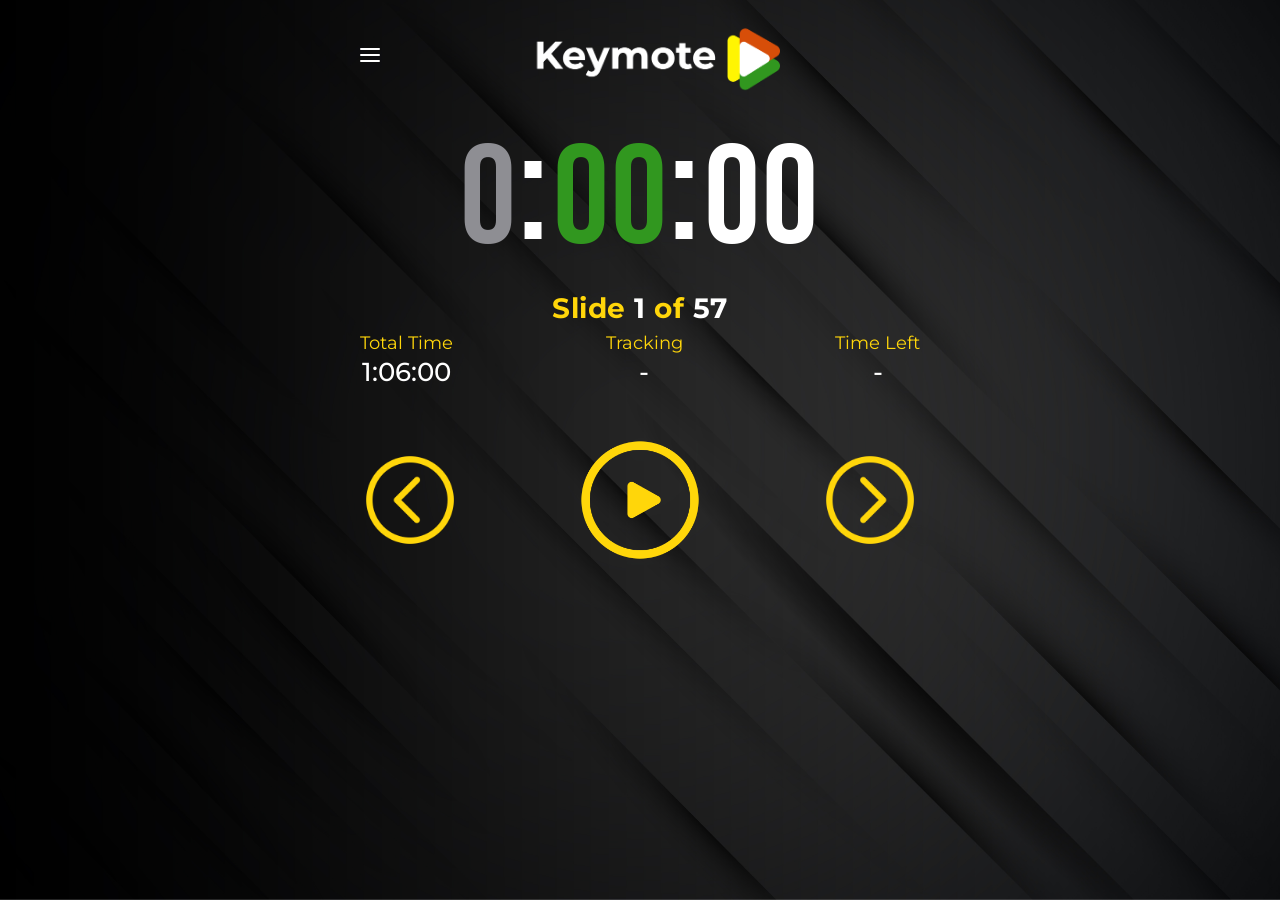
<file: index.html>
<!DOCTYPE html>
<html lang="en">
   <head>
      <meta charset="UTF-8">
      <meta name="viewport" content="width=device-width, initial-scale=1.0">
      <title>Keymote Controller</title>
      <link rel="preconnect" href="https://fonts.googleapis.com">
      <link rel="preconnect" href="https://fonts.gstatic.com" crossorigin>
      <link href="https://fonts.googleapis.com/css2?family=Montserrat:wght@300;400;500;600;700&display=swap" rel="stylesheet">
      <link href="https://fonts.googleapis.com/css2?family=Bebas+Neue&display=swap" rel="stylesheet">
      <link rel="stylesheet" href="static/css/styles.css">
      <!-- PWA Manifest -->
      <link rel="manifest" href="static/manifest.json">
      <!-- iOS Safari PWA Meta Tags -->
      <meta name="apple-mobile-web-app-capable" content="yes">
      <meta name="apple-mobile-web-app-status-bar-style" content="black-translucent">
      <meta name="apple-mobile-web-app-title" content="Keymote">
      <meta name="theme-color" content="#FFD700">
      <meta name="msapplication-TileColor" content="#1a1a1a">
      <!-- iOS Safari PWA Icons -->
      <link rel="apple-touch-icon" sizes="152x152" href="static/images/icon-152x152.png">
      <link rel="apple-touch-icon" sizes="180x180" href="static/images/icon-180x180.png">
      <link rel="apple-touch-icon" sizes="167x167" href="static/images/icon-167x167.png">
      <!-- Favicon -->
      <link rel="icon" type="image/png" sizes="32x32" href="static/images/icon-32x32.png">
      <link rel="icon" type="image/png" sizes="16x16" href="static/images/icon-16x16.png">
      <meta name="mobile-web-app-capable" content="yes">
   </head>
   <body>
      <div class="container">
         <!-- Header -->
         <header class="header">
            <div class="hamburger" id="hamburger-menu">
               <span></span>
               <span></span>
               <span></span>
            </div>
            <div class="logo">
               <img src="static/images/keymotelogo.png" alt="Keymote" />
            </div>
         </header>
         <div class="dropdown-menu" id="dropdown-menu">
            <div class="menu-item" id="open-presentation-menu">
               <span class="menu-icon">📁</span>
               <span class="menu-text">Open Presentation</span>
            </div>
            <div class="menu-item" id="add-break-menu">
               <span class="menu-icon">☕</span>
               <span class="menu-text">Add Break</span>
            </div>
            <div class="menu-item" id="stop-presentation-menu">
               <span class="menu-icon">⏹️</span>
               <span class="menu-text">Stop Presentation</span>
            </div>
            <div class="menu-item" id="close-presentation-menu">
               <span class="menu-icon">❌</span>
               <span class="menu-text">Close Presentation</span>
            </div>
         </div>
         <div class="time-display" style="display:block;height:auto;margin-top:-5px;">
            <div class="main-time-numbers">
               <span id="main-time-hours" class="main-time-hours">0</span>
               <span class="main-time-colon">:</span>
               <span id="main-time-minutes" class="main-time-minutes">00</span>
               <span class="main-time-colon">:</span>
               <span id="main-time-seconds" class="main-time-seconds">00</span>
            </div>
            <div class="slide-info-row">
               <div class="time-info">
                  <span class="label yellow" id="slide-info-active">
                     Slide <span id="current-slide-number">1</span> of <span id="total-slide-number">57</span>
                  </span>
                  <span class="label yellow" id="slide-info-inactive" style="display: none;">-</span>
               </div>
            </div>
            <div class="timer-below-info">
               <div class="time-info">
                  <span class="label yellow">Total Time</span>
                  <span class="value white" id="total-time-display">1:06:00</span>
               </div>
               <div class="time-info">
                  <span class="label yellow">Tracking</span>
                  <span class="value white" id="tracking-display">-</span>
               </div>
               <div class="time-info">
                  <span class="label yellow">Time Left</span>
                  <span class="value white" id="time-left-display">-</span>
               </div>
            </div>
         </div>
         <!-- Control Buttons -->
         <div class="controls">
            <!--<button class="control-btn" id="start-btn" onclick="goToFirstSlide()">
               <img src="static/images/start.svg" alt="First Slide" />
               </button>-->
            <button class="control-btn" id="previous-btn">
            <img src="static/images/010-back-arrow.png" alt="Previous" />
            </button>
            <button class="control-btn" id="play-pause-btn">
            <img src="static/images/008-play-button.png" alt="Play" id="play-pause-icon" />
            </button>
            <button class="control-btn" id="next-btn">
            <img src="static/images/012-right-button-1.png" alt="Next" />
            </button>
            <!--<button class="control-btn" id="end-btn" onclick="goToLastSlide()">
               <img src="static/images/end.svg" alt="Last Slide" />
               </button>-->
         </div>
         <div class="slides-container" id="slides-container">
         </div>
      </div>

      <!-- File Open Overlay -->
      <div id="file-open-overlay" class="overlay-container" style="display: none;">
         <div class="overlay-content">
            <div class="file-browser-header">
                <button id="file-browser-back-btn" class="overlay-btn browser-nav-btn">&larr;</button>
                <h2 id="file-browser-path" class="file-browser-path-display">Open Presentation</h2>
            </div>
            <div id="file-list" class="file-list-container">
               <!-- File items will be injected here -->
            </div>
            <div class="overlay-buttons">
               <button id="cancel-file-open" class="overlay-btn">Cancel</button>
               <button id="ok-file-open" class="overlay-btn" disabled>OK</button>
            </div>
         </div>
      </div>

      <!-- Loading Overlay -->
      <div id="loading-overlay" class="overlay-container" style="display: none;">
        <div class="overlay-content">
            <div class="loading-spinner"></div>
            <p class="loading-text">Opening Presentation...</p>
        </div>
      </div>

   </body>
   <script src="https://cdn.socket.io/4.7.5/socket.io.min.js"></script>
   <script src="static/js/main.js"></script>
</html>
</file>
<file: static/css/styles.css>
* {
    margin: 0;
    padding: 0;
    box-sizing: border-box;
}

body {
    font-family: 'Montserrat', -apple-system, BlinkMacSystemFont, 'Segoe UI', Roboto, sans-serif;
    background: url('../images/background.jpg') center center/cover no-repeat;
    color: white;
    height: 100vh;
    margin: 0;
    padding: 0;
    display: flex;
    justify-content: center;
    align-items: center;
}

.container {
    width: 100%;
    max-width: 600px;
    background: transparent;
    border-radius: 0;
    padding: 20px;
    height: 100vh;
    display: flex;
    flex-direction: column;
    box-sizing: border-box;
}

/* Header */
.header {
    display: flex;
    justify-content: center;
    align-items: center;
    margin-bottom: 4px;
    text-align: center;
    position: relative;
    flex-shrink: 0;
}

.hamburger {
    position: absolute;
    left: 0;
    top: calc(50% - 11px);
    transform: translateY(-50%);
    display: flex;
    flex-direction: column;
    gap: 4px;
    cursor: pointer;
    align-items: center;
    justify-content: center;
}

.hamburger span {
    width: 20px;
    height: 2px;
    background: white;
    border-radius: 1px;
    transition: all 0.3s ease;
}

.hamburger:hover span {
    background: #ffd60a;
}

/* Dropdown Menu */
.dropdown-menu {
    position: absolute;
    top: 60px;
    left: 20px;
    background: rgba(30, 30, 32, 0.95);
    backdrop-filter: blur(10px);
    border: 2px solid #ffd60a;
    border-radius: 12px;
    min-width: 200px;
    z-index: 1000;
    opacity: 0;
    visibility: hidden;
    transform: translateY(-10px);
    transition: all 0.3s ease;
    box-shadow: 0 8px 32px rgba(0, 0, 0, 0.3);
    display: none;
}

.dropdown-menu.show {
    display: block;
    opacity: 1;
    visibility: visible;
    transform: translateY(0);
}

.menu-item {
    display: flex;
    align-items: center;
    padding: 15px 20px;
    color: white;
    cursor: pointer;
    transition: all 0.2s ease;
    border-bottom: 1px solid rgba(255, 214, 10, 0.2);
}

.menu-item:last-child {
    border-bottom: none;
}

.menu-item:hover {
    background: rgba(255, 214, 10, 0.1);
    color: #ffd60a;
}

.menu-icon {
    font-size: 18px;
    margin-right: 12px;
    width: 20px;
    text-align: center;
}

.menu-text {
    font-size: 16px;
    font-weight: 500;
    font-family: 'Montserrat', sans-serif;
}

/* Hamburger animation when menu is open */
.hamburger.active span:nth-child(1) {
    transform: rotate(45deg) translate(4px, 4px);
}

.hamburger.active span:nth-child(2) {
    opacity: 0;
}

.hamburger.active span:nth-child(3) {
    transform: rotate(-45deg) translate(4px, -4px);
}

/* Modal Styles */
.modal-overlay {
    position: fixed;
    top: 0;
    left: 0;
    width: 100%;
    height: 100%;
    background: rgba(0, 0, 0, 0.8);
    backdrop-filter: blur(5px);
    z-index: 2000;
    display: flex;
    justify-content: center;
    align-items: center;
    opacity: 0;
    visibility: hidden;
    transition: all 0.3s ease;
}

.modal-overlay.show {
    opacity: 1;
    visibility: visible;
}

.modal-content {
    background: #1e1e20;
    border: 2px solid #ffd60a;
    border-radius: 16px;
    width: 90%;
    max-width: 600px;
    max-height: 80vh;
    overflow: hidden;
    transform: scale(0.9);
    transition: transform 0.3s ease;
}

.modal-overlay.show .modal-content {
    transform: scale(1);
}

.modal-header {
    display: flex;
    justify-content: space-between;
    align-items: center;
    padding: 20px 24px;
    border-bottom: 1px solid rgba(255, 214, 10, 0.2);
}

.modal-header h2 {
    color: #ffd60a;
    font-size: 24px;
    font-weight: 600;
    margin: 0;
    font-family: 'Montserrat', sans-serif;
}

.modal-close {
    background: transparent;
    border: none;
    color: white;
    font-size: 28px;
    cursor: pointer;
    padding: 0;
    width: 32px;
    height: 32px;
    display: flex;
    align-items: center;
    justify-content: center;
    border-radius: 4px;
    transition: all 0.2s ease;
}

.modal-close:hover {
    background: rgba(255, 214, 10, 0.1);
    color: #ffd60a;
}

.modal-body {
    padding: 24px;
    overflow-y: auto;
    max-height: calc(80vh - 100px);
}

/* File Browser Styles */
.file-browser {
    width: 100%;
}

.browser-controls {
    display: flex;
    gap: 8px;
    margin-bottom: 16px;
    flex-wrap: wrap;
}

.browser-btn {
    background: #2c2c2e;
    border: 1px solid #48484a;
    color: white;
    padding: 8px 16px;
    border-radius: 8px;
    cursor: pointer;
    font-size: 14px;
    font-weight: 500;
    font-family: 'Montserrat', sans-serif;
    transition: all 0.2s ease;
}

.browser-btn:hover {
    background: #48484a;
    border-color: #ffd60a;
}

.browser-btn.active {
    background: #ffd60a;
    color: #1e1e20;
    border-color: #ffd60a;
}

.current-path {
    background: #2c2c2e;
    padding: 12px 16px;
    border-radius: 8px;
    margin-bottom: 16px;
    font-size: 14px;
    color: #8e8e93;
    font-family: 'Montserrat', sans-serif;
}

.file-list {
    max-height: 300px;
    overflow-y: auto;
    border: 1px solid #48484a;
    border-radius: 8px;
    background: #2c2c2e;
}

.file-item {
    display: flex;
    align-items: center;
    padding: 12px 16px;
    border-bottom: 1px solid #48484a;
    cursor: pointer;
    transition: all 0.2s ease;
}

.file-item:last-child {
    border-bottom: none;
}

.file-item:hover {
    background: #48484a;
}

.file-item.directory {
    cursor: pointer;
}

.file-item.keynote-file {
    border-left: 4px solid #007aff;
}

.file-item.powerpoint-file {
    border-left: 4px solid #d74e09;
}

.file-icon {
    font-size: 20px;
    margin-right: 12px;
    width: 24px;
    text-align: center;
}

.file-details {
    flex: 1;
    min-width: 0;
}

.file-name {
    color: white;
    font-weight: 500;
    font-size: 16px;
    margin-bottom: 4px;
    overflow: hidden;
    text-overflow: ellipsis;
    white-space: nowrap;
}

.file-path {
    color: #8e8e93;
    font-size: 12px;
    margin-bottom: 2px;
    overflow: hidden;
    text-overflow: ellipsis;
    white-space: nowrap;
}

.file-meta {
    color: #8e8e93;
    font-size: 12px;
}

.file-open-btn {
    background: #ffd60a;
    color: #1e1e20;
    border: none;
    padding: 6px 12px;
    border-radius: 6px;
    cursor: pointer;
    font-size: 12px;
    font-weight: 600;
    font-family: 'Montserrat', sans-serif;
    transition: all 0.2s ease;
    margin-left: 12px;
}

.file-open-btn:hover {
    background: #ffed4e;
    transform: translateY(-1px);
}

.loading {
    text-align: center;
    padding: 32px;
    color: #8e8e93;
    font-style: italic;
}

.empty-state {
    text-align: center;
    padding: 32px;
    color: #8e8e93;
}

.logo {
    font-size: 40px;
    font-weight: 700;
    font-family: 'Montserrat', sans-serif;
}

.logo img {
    width: 70%;
    height: auto;
    max-width: 400px;
}

.key {
    color: #ffd60a;
}

.note {
    color: white;
}

/* Time Display */
.time-display {
    margin-bottom: 20px;
    display: flex;
    gap: 20px;
    align-items: stretch;
    flex-shrink: 0;
    height: 240px;
}

.time-numbers {
    display: flex;
    gap: 15px;
    align-items: stretch;
    height: 100%;
}

.digit-grid {
    display: grid;
    grid-template-columns: 1fr 1fr 30px;
    grid-template-rows: 1fr 1fr 1fr;
    gap: 8px 16px;
    align-items: end;
    height: 100%;
    align-content: space-between;
}

.time-digit {
    font-size: 120px;
    font-weight: 300;
    font-family: 'Montserrat', sans-serif;
    text-align: center;
    line-height: 0.8;
    width: 60px;
}

.time-label {
    font-size: 24px;
    font-weight: 400;
    font-family: 'Montserrat', sans-serif;
    text-align: center;
    align-self: end;
    margin-left: 0px;
    margin-bottom: 0px;
}

.colon-grid {
    display: flex;
    flex-direction: column;
    justify-content: flex-start;
    gap: 25px;
    margin-left: 8px;
}

.time-colon {
    font-size: 101px;
    font-weight: 300;
    font-family: 'Montserrat', sans-serif;
    width: 30px;
    text-align: left;
    line-height: 0.8;
    transform: translateY(-8px);
}

.time-info-section {
    display: flex;
    flex-direction: column;
    justify-content: flex-start;
    flex: 1;
    height: 100%;
    margin-left: calc(20% - 20px);
    gap: 20px;
}

.time-info {
    display: flex;
    flex-direction: column;
    justify-content: center;
    align-items: center;
    text-align: center;
    margin-bottom: 5px;
}

.time-info-group {
    display: flex;
    flex-direction: column;
    gap: 10px;
    justify-content: center;
}

.label {
    font-size: 18px;
    font-weight: 400;
    margin-bottom: 2px;
    text-align: center;
}

.value {
    font-size: 26px;
    font-weight: 500;
    font-family: 'Montserrat', sans-serif;
    text-align: center;
}

/* Colors */
.gray {
    color: #8e8e93;
}

.time-digit.gray {
    font-weight: 400;
}

.time-colon.gray {
    font-weight: 700;
}

.time-colon.green {
    font-weight: 700;
}

.transparent {
    opacity: 0;
}

.green {
    color: #31971f;
}

.time-digit.green {
    font-weight: 700;
}

.time-digit.yellow {
    font-weight: 700;
}

.time-digit.red {
    font-weight: 700;
}

.white {
    color: white;
}

.yellow {
    color: #ffd60a;
}

.red {
    color: #d74e09;
}

/* Control Buttons */
.controls {
    display: flex;
    justify-content: space-between;
    align-items: center;
    margin-top: 20px;
    margin-bottom: 20px;
    flex-shrink: 0;
    padding: 0;
    width: 100%;
}

.control-btn {
    width: 48px;
    height: 48px;
    background: none;
    border: none;
    border-radius: 0;
    box-shadow: none;
    color: white;
    cursor: pointer;
    display: flex;
    align-items: center;
    justify-content: center;
    transition: all 0.2s ease;
    flex-shrink: 0;
}

.control-btn:hover {
    background: #2c2c2e;
    border-color: #ffed4e;
    box-shadow: 0 4px 16px rgba(255, 214, 10, 0.08);
    border-radius: 50%;
}

.control-btn:active {
    background: #1a1a1a;
    border-color: #ffd60a;
    transform: scale(0.95);
    border-radius: 50%;
}

.control-btn img {
    width: 28px;
    height: 28px;
    filter: none;
}

/* Slide Progress Container */
.slides-container {
    flex: 1;
    overflow-y: auto;
    overflow-x: hidden;
    padding-right: 8px;
    margin-right: -8px;
    min-height: 0;
    scroll-behavior: smooth;
    padding-top: 0 !important;
    margin-top: 0 !important;
}

.slides-container .slide-progress:first-child {
    margin-top: 0 !important;
}

/* Auto-scroll animation state */
.slides-container.auto-scrolling {
    scroll-behavior: smooth;
}

/* Auto-scroll animation removed per user request */

/* Navigation feedback for clickable slides */
.slide-progress.navigating {
    background: #48484a;
    transform: scale(0.98);
    transition: all 0.2s ease;
}

.slide-progress:hover {
    background: #48484a;
    transition: background 0.2s ease;
}

.current-slide:hover {
    background: #3a3a3c; /* Keep current slide color on hover */
}

/* Custom scrollbar styling */
.slides-container::-webkit-scrollbar {
    width: 4px;
}

.slides-container::-webkit-scrollbar-track {
    background: #2c2c2e;
    border-radius: 2px;
}

.slides-container::-webkit-scrollbar-thumb {
    background: #ffd60a;
    border-radius: 2px;
}

.slides-container::-webkit-scrollbar-thumb:hover {
    background: #ffed4e;
}

/* Slide Progress Sections */
.slide-progress,
.current-slide {
    background: #3a3a3c;
    border-radius: 12px;
    padding: 15px 20px;
    margin-bottom: 8px;
    display: flex;
    justify-content: flex-start;
    align-items: center;
    gap: 20px;
    min-height: 72px; /* Consistent height for all tiles */
    position: relative;
}

.current-slide {
    background: #3a3a3c;
    border: 2px solid #ffd60a;
}

/* Make current slide editable too */
.current-slide.editable-slide {
    padding-right: 60px; /* Make room for the edit icon */
}

/* Editable slide styling */
.editable-slide {
    padding-right: 60px; /* Make room for the edit icon */
}

.editable-slide .slide-label {
    /* Remove flex: 1; to maintain normal layout */
}

.editable-slide .progress-time {
    /* Remove margin-right to align with other slides */
}

/* Slide controls container for multiple action buttons */
.slide-controls {
    position: absolute;
    right: 15px;
    top: 50%;
    transform: translateY(-50%);
    display: flex;
    gap: 8px;
    align-items: center;
}

/* Edit icon styling */
.edit-icon {
    background: transparent;
    border: none;
    color: #8e8e93;
    cursor: pointer;
    padding: 8px;
    border-radius: 8px;
    display: flex;
    align-items: center;
    justify-content: center;
    transition: all 0.2s ease;
    min-width: 36px;
    height: 36px;
}

.edit-icon:hover {
    background: #48484a;
    color: #ffd60a;
}

.edit-icon:active {
    transform: scale(0.95);
}

/* Delete icon styling for break slides */
.delete-icon {
    background: transparent;
    border: none;
    color: #8e8e93;
    cursor: pointer;
    padding: 8px;
    border-radius: 8px;
    display: flex;
    align-items: center;
    justify-content: center;
    transition: all 0.2s ease;
    min-width: 36px;
    height: 36px;
}

.delete-icon:hover {
    background: rgba(234, 67, 53, 0.2);
    color: #ea4335;
}

.delete-icon:active {
    transform: scale(0.95);
}

/* For slides that don't use the slide-controls container (single edit icon) */
.slide-progress .edit-icon:not(.slide-controls .edit-icon) {
    position: absolute;
    right: 15px;
    top: 50%;
    transform: translateY(-50%);
}

/* Time input field for inline editing */
.time-input {
    background: transparent;
    border: 1px solid rgba(255, 214, 10, 0.3);
    border-radius: 4px;
    color: #ffd60a;
    font-size: 16px;
    font-weight: 400;
    padding: 2px 6px;
    width: 60px;
    max-width: 60px;
    text-align: center;
    font-family: 'Montserrat', sans-serif;
    outline: none;
    transition: all 0.2s ease;
    display: inline-block;
    margin-left: 2px;
}

.time-input:hover {
    border-color: rgba(255, 214, 10, 0.6);
    background: rgba(255, 214, 10, 0.05);
}

.time-input:focus {
    border-color: #ffd60a;
    background: rgba(255, 214, 10, 0.1);
    box-shadow: 0 0 0 2px rgba(255, 214, 10, 0.2);
}

/* Time value display when not editing */
.time-value {
    color: #8e8e93;
    font-size: 16px;
    font-weight: 400;
    font-family: 'Montserrat', sans-serif;
    cursor: default;
}

/* Success feedback animation */
.timing-updated {
    background: rgba(49, 151, 31, 0.2) !important;
    border: 1px solid #31971f !important;
    transition: all 0.3s ease;
}

.timing-updated .progress-time {
    color: #31971f !important;
    font-weight: 600;
}

.slide-label {
    font-size: 20px;
    font-weight: 500;
    color: white;
    min-width: 100px;
    flex-shrink: 0;
}

.slide-number {
    color: #ffd60a;
    font-family: 'Montserrat', sans-serif;
    font-size: 20px;
}

.current-slide .slide-number {
    color: #ffd60a;
}

.progress-time {
    font-size: 18px;
    color: #8e8e93;
}

.time-ahead {
    color: #ffd60a;
    font-size: 18px;
}

.time-ahead.green {
    color: #31971f;
}

.time-ahead.red {
    color: #d74e09;
}

.planned-time, .elapsed-time {
    display: inline;
}

/* Style for slide-elapsed and slide-planned to align right of slide number */
.slide-label .slide-elapsed {
    margin-left: 30px;
    margin-right: 0;
    letter-spacing: 1px;
}

/* Tighter spacing between 'of' and planned time */
.slide-label .of-text {
    margin-right: 2px;
    color: #fff;
    font-size: 16px;
    font-weight: 400;
}
.slide-label .planned-time {
    margin-left: 5;
    color: #8e8e93;
    font-size: 16px;
    font-weight: 400;
}

/* Break slide styling */
.break-slide {
    background: linear-gradient(135deg, #8B4513, #A0522D) !important;
    border: 2px solid #CD853F !important;
}

.break-slide:hover {
    background: linear-gradient(135deg, #A0522D, #BC8A5F) !important;
}

.break-slide.slide-selected {
    border: 2px solid #ffd60a !important;
    box-shadow: 0 0 15px rgba(255, 214, 10, 0.3);
}

.break-label {
    color: #F4A460 !important;
    font-weight: 600 !important;
    font-size: 20px !important;
}

.break-slide .slide-elapsed {
    color: #DEB887 !important;
}

.break-slide .time-value {
    color: #D2B48C !important;
}

/* Responsive adjustments */
@media (max-width: 390px) {  
    body {
        height: 100vh;
        height: 100svh; /* Use small viewport height for mobile browsers */
    }

    .container {
        width: 100%;
        padding: 20px 16px;
        height: 100vh;
        height: 100svh; /* Use small viewport height for mobile browsers */
    }

    .header {
        margin-bottom: 10px;
    }
    
    /* Mobile dropdown menu adjustments */
    .dropdown-menu {
        left: 16px;
        right: 16px;
        min-width: auto;
        top: 55px;
    }
    
    .menu-item {
        padding: 18px 20px;
    }
    
    .menu-icon {
        font-size: 20px;
        margin-right: 15px;
    }
    
    .menu-text {
        font-size: 18px;
    }
    
    /* Mobile modal adjustments */
    .modal-content {
        width: 95%;
        max-height: 90vh;
        margin: 16px;
    }
    
    .modal-header {
        padding: 16px 20px;
    }
    
    .modal-header h2 {
        font-size: 20px;
    }
    
    .modal-body {
        padding: 20px;
        max-height: calc(90vh - 80px);
    }
    
    .browser-controls {
        gap: 6px;
    }
    
    .browser-btn {
        padding: 10px 14px;
        font-size: 13px;
    }
    
    .file-list {
        max-height: 250px;
    }
    
    .file-item {
        padding: 14px 16px;
    }
    
    .file-icon {
        font-size: 18px;
        width: 20px;
    }
    
    .file-name {
        font-size: 15px;
    }
    
    .file-open-btn {
        padding: 8px 12px;
        font-size: 13px;
    }

    .logo {
        font-size: 36px;
    }

    .time-display {
        margin-bottom: 10px;
    }

    .time-numbers {
        min-height: 200px;
        gap: 10px;
    }

    .time-info-section {
        min-height: 200px;
    }

    .digit-grid {
        gap: 6px 10px;
        grid-template-columns: 1fr 1fr 25px;
    }

    .time-digit {
        font-size: 101px;
        width: 50px;
    }

    .time-label {
        font-size: 20px;
        margin-left: 0px;
        margin-bottom: 0px;
    }

    .colon-grid {
        gap: 20px;
        margin-left: 6px;
    }

    .time-colon {
        font-size: 88px;
        width: 25px;
    }

    .label {
        font-size: 16px;
    }

    .value {
        font-size: 28px;
    }

    .controls {
        margin-bottom: 16px;
        padding: 10px 20px;
        border-radius: 28px;
    }

    .control-btn {
        width: 42px;
        height: 42px;
        border-radius: 0;
    }

    .control-btn:hover {
        border-radius: 6px;
    }

    .control-btn img {
        width: 24px;
        height: 24px;
        filter: none;
    }

    /* Slides container responsive adjustments */
    .slides-container {
        padding-right: 4px;
        margin-right: -4px;
    }

    .slide-progress,
    .current-slide {
        padding: 12px 16px;
        min-height: 64px;
    }

    .slide-label {
        min-width: 85px;
    }

    /* Edit functionality responsive adjustments */
    .editable-slide {
        padding-right: 80px; /* Adjust padding for mobile to accommodate multiple buttons */
    }

    .slide-controls {
        right: 12px; /* Adjust position for mobile */
        gap: 6px; /* Reduce gap for mobile */
    }

    .edit-icon {
        min-width: 32px;
        height: 32px;
        padding: 6px;
    }

    .delete-icon {
        min-width: 32px;
        height: 32px;
        padding: 6px;
    }

    .time-input {
        font-size: 16px;
        width: 54px;
        max-width: 54px;
        padding: 3px 6px;
    }

    .slides-container::-webkit-scrollbar {
        width: 3px;
    }

    .main-time-numbers {
        font-size: 80px;
        height: auto;
        min-height: unset;
        max-height: 120px;
    }
    .main-time-hours,
    .main-time-minutes,
    .main-time-seconds {
        font-size: 70px;
    }
    .main-time-colon {
        font-size: 50px;
        top: -4px;
    }
}

.main-time-numbers {
    font-family: 'Bebas Neue', sans-serif;
    font-weight: 400;
    font-size: 240px;
    letter-spacing: 5px;
    display: flex;
    justify-content: center;
    align-items: center;
    color: #fff;
    height: 180px;
    line-height: 1;
}

.main-time-display {
    text-align: center;
    flex-grow: 1;
    display: flex;
    flex-direction: column;
    justify-content: center;
    align-items: center;
    height: 100%;
}

.main-time-hours {
    font-size: 140px;
    font-weight: 400;
    font-family: 'Bebas Neue', 'Montserrat', sans-serif;
    color: #8e8e93;
    text-align: center;
    line-height: 0.8;
    letter-spacing: 2px;
}

.main-time-minutes {
    font-size: 140px;
    font-weight: 400;
    font-family: 'Bebas Neue', 'Montserrat', sans-serif;
    color: #31971f;
    text-align: center;
    line-height: 0.8;
    letter-spacing: 2px;
}

.main-time-seconds {
    font-size: 140px;
    font-weight: 400;
    font-family: 'Bebas Neue', 'Montserrat', sans-serif;
    color: #fff;
    text-align: center;
    line-height: 0.8;
    letter-spacing: 2px;
}

.main-time-colon {
    font-size: 160px;
    position: relative;
    top: -10px;
}

/* Navigation Button Sizing */
#play-pause-btn {
    background: none;
    border: none;
    box-shadow: none;
    width: 134px !important;
    height: 134px !important;
}

#play-pause-btn img {
    width: 134px !important;
    height: 134px !important;
    filter: none;
}

#previous-btn {
    background: none;
    border: none;
    box-shadow: none;
    padding: 0;
    width: auto !important;
    height: auto !important;
}

#previous-btn img {
    width: 100px !important;
    height: 100px !important;
    filter: none;
}

#current-slide-number,
#total-slide-number {
    color: #fff !important;
}

.slide-selected {
    border: 2px solid #ffd60a;
    background: rgba(255, 214, 10, 0.1);
}

/* Overlay styles for file open dialog and loading screen */
.overlay-container {
    position: fixed;
    top: 0;
    left: 0;
    width: 100%;
    height: 100%;
    background: rgba(0, 0, 0, 0.8);
    backdrop-filter: blur(5px);
    z-index: 2000;
    display: flex;
    justify-content: center;
    align-items: center;
    opacity: 1;
    visibility: visible;
    transition: all 0.3s ease;
}

.overlay-container.hidden {
    opacity: 0;
    visibility: hidden;
}

.overlay-content {
    background: #1e1e20;
    border: 2px solid #ffd60a;
    border-radius: 16px;
    width: 90%;
    max-width: 600px;
    max-height: 80vh;
    overflow: hidden;
    transform: scale(1);
    transition: transform 0.3s ease;
    padding: 24px;
    box-shadow: 0 8px 32px rgba(0, 0, 0, 0.3);
}

.overlay-container.hidden .overlay-content {
    transform: scale(0.9);
}

.overlay-buttons {
    display: flex;
    justify-content: center;
    gap: 15px;
    margin-top: 30px;
}

.overlay-btn {
    flex: 1;
    padding: 15px;
    border-radius: 12px;
    border: none;
    font-size: 18px;
    font-weight: 700;
    cursor: pointer;
    transition: all 0.2s ease;
    text-transform: uppercase;
    font-family: 'Montserrat', sans-serif;
    max-width: 180px;
    background: #2c2c2e;
    color: white;
}

.overlay-btn:hover {
    background: #3a3a3c;
}

.overlay-btn:disabled {
    opacity: 0.5;
    cursor: not-allowed;
}

#ok-file-open {
    background: #ffd60a;
    color: #111;
}

#ok-file-open:hover:not(:disabled) {
    background-color: #ffc300;
}

.empty-state-message {
    text-align: center;
    padding: 20px;
    color: #999;
    font-size: 18px;
    font-style: italic;
    width: 90%;
    height: 90%;
    display: flex;
    justify-content: center;
    align-items: center;
    border: 2px dashed #444;
    border-radius: 12px;
    margin: auto;
}

.file-browser-header {
    display: flex;
    align-items: center;
    gap: 15px;
    margin-bottom: 15px;
    padding-bottom: 15px;
    border-bottom: 1px solid #333;
}

.browser-nav-btn {
    padding: 8px 12px;
    background-color: #333;
    border: none;
    font-size: 20px;
    line-height: 1;
}

.browser-nav-btn:disabled {
    opacity: 0.4;
    cursor: not-allowed;
}

.file-browser-path-display {
    font-size: 20px;
    font-weight: 500;
    color: #ffd60a;
    margin: 0;
    flex-grow: 1;
    white-space: nowrap;
    overflow: hidden;
    text-overflow: ellipsis;
}

.file-list-container {
    margin-top: 20px;
    max-height: 300px;
    overflow-y: auto;
    border: 1px solid #444;
    border-radius: 8px;
    padding: 10px;
    background-color: rgba(0, 0, 0, 0.2);
    border-bottom: 1px solid #333;
}

.file-item {
    padding: 12px 15px;
    color: #eee;
    font-size: 16px;
    border-radius: 6px;
    cursor: pointer;
    transition: background-color 0.2s ease, color 0.2s ease;
    border-bottom: 1px solid #333;
}

.file-item:last-child {
    border-bottom: none;
}

.file-item:hover {
    background-color: #ffd60a;
    color: #1a1a1a;
}

.file-item-none {
    padding: 15px;
    color: #888;
    text-align: center;
    font-style: italic;
}

.file-item.directory {
    font-weight: 600;
    color: #fff;
}

.file-item.directory::before {
    content: '📁';
    margin-right: 10px;
}

.loading-spinner {
    border: 4px solid rgba(255, 255, 255, 0.3);
    border-left-color: #ffd60a;
    border-radius: 50%;
    width: 50px;
    height: 50px;
    animation: spin 1s linear infinite;
    margin: 0 auto 20px auto;
}

.loading-text {
    color: #eee;
    font-size: 18px;
    text-align: center;
}

@keyframes spin {
    to {
        transform: rotate(360deg);
    }
}

.file-item.selected {
    background-color: #ffd60a;
    color: #1a1a1a;
    font-weight: bold;
}

#next-btn {
    background: none;
    border: none;
    box-shadow: none;
    padding: 0;
    width: auto !important;
    height: auto !important;
}

#next-btn img {
    width: 100px !important;
    height: 100px !important;
    filter: none;
}

/* Make all slide label text grey and regular font */
.slide-label, .slide-label .slide-number, .slide-label .slide-elapsed {
  color: #8e8e93;
  font-size: 18px;
  font-weight: 400;
}

/* Remove extra margin from .slide-elapsed */
.slide-label .slide-elapsed {
  margin-left: 30px;
  margin-right: 0;
  letter-spacing: 1px;
}

.slide-info-row .label.yellow {
    font-size: 28px;
    font-weight: 700;
    color: #ffd60a;
    font-family: 'Montserrat', sans-serif;
    letter-spacing: 0.5px;
}

.slide-info-row {
    margin-bottom: 2px !important;
}

.timer-below-info {
    margin-top: 2px !important;
    display: flex;
    justify-content: space-between;
    align-items: center;
}
</file>
